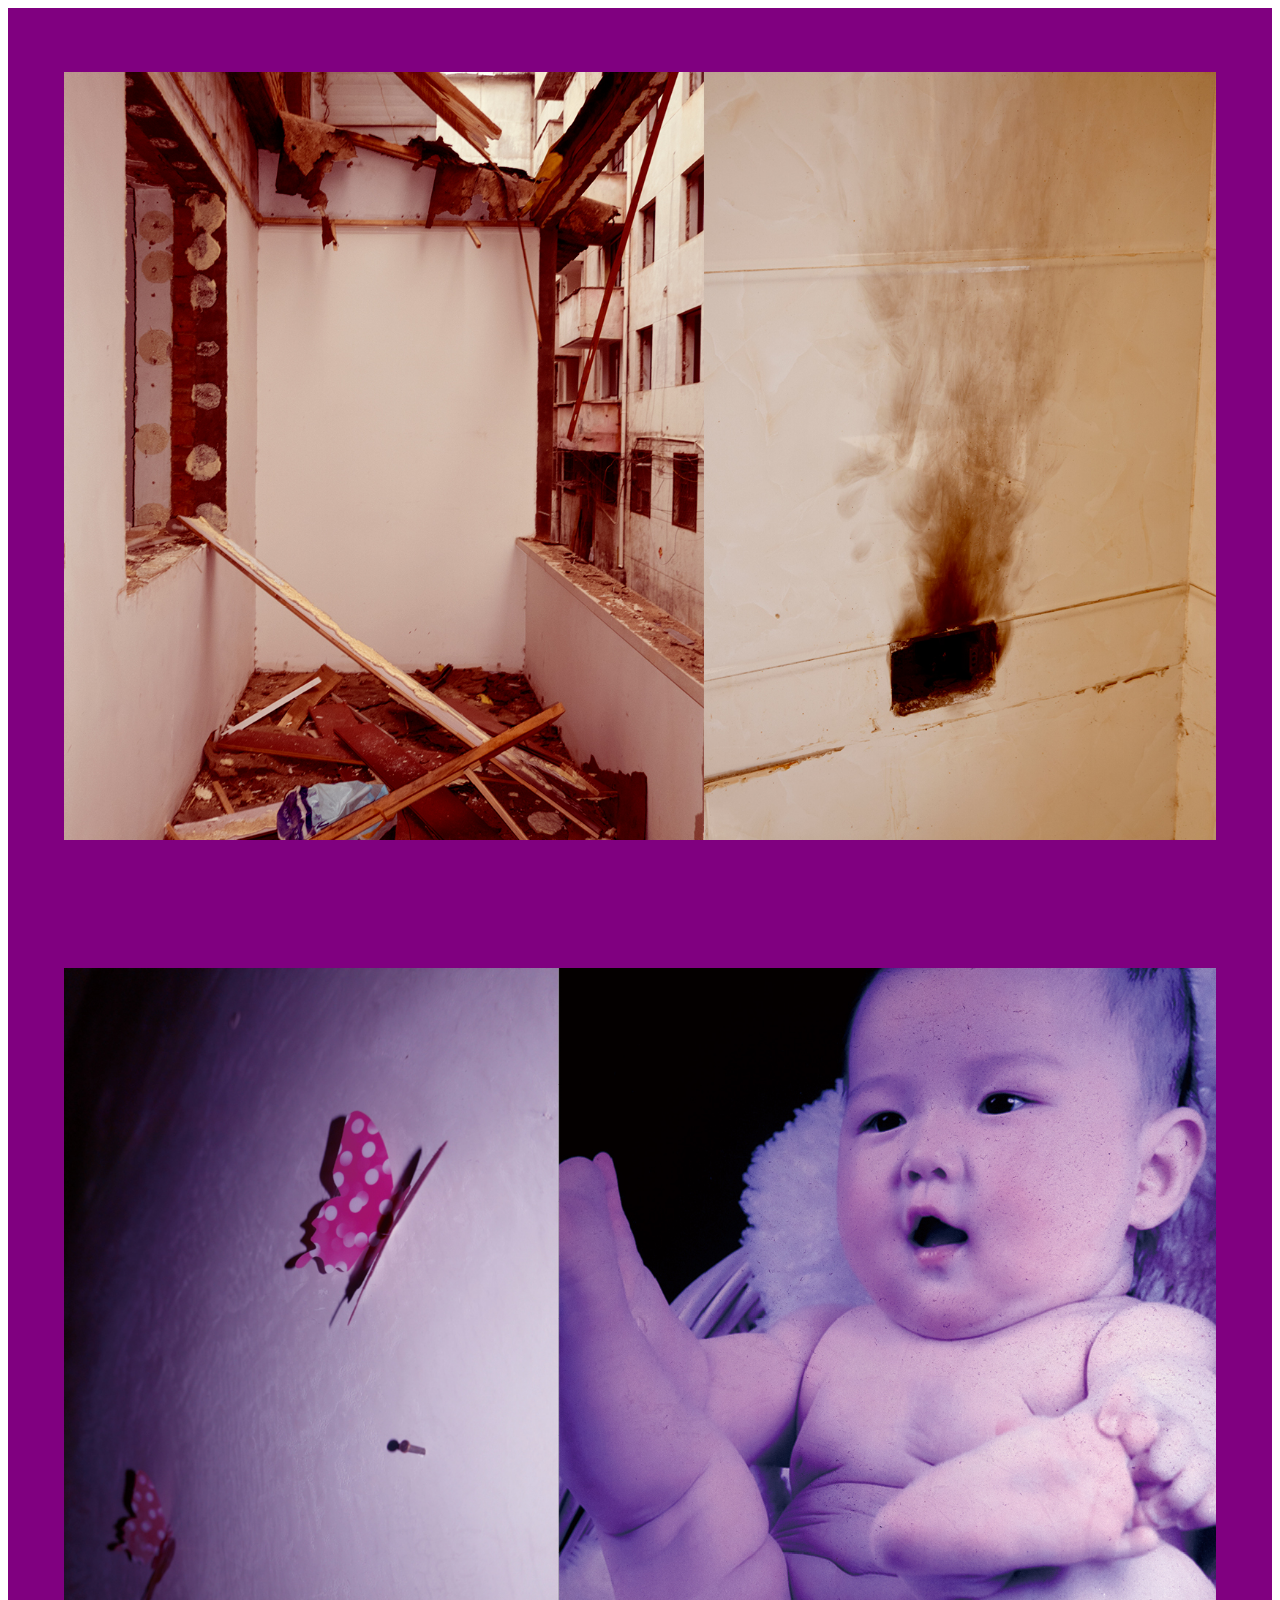
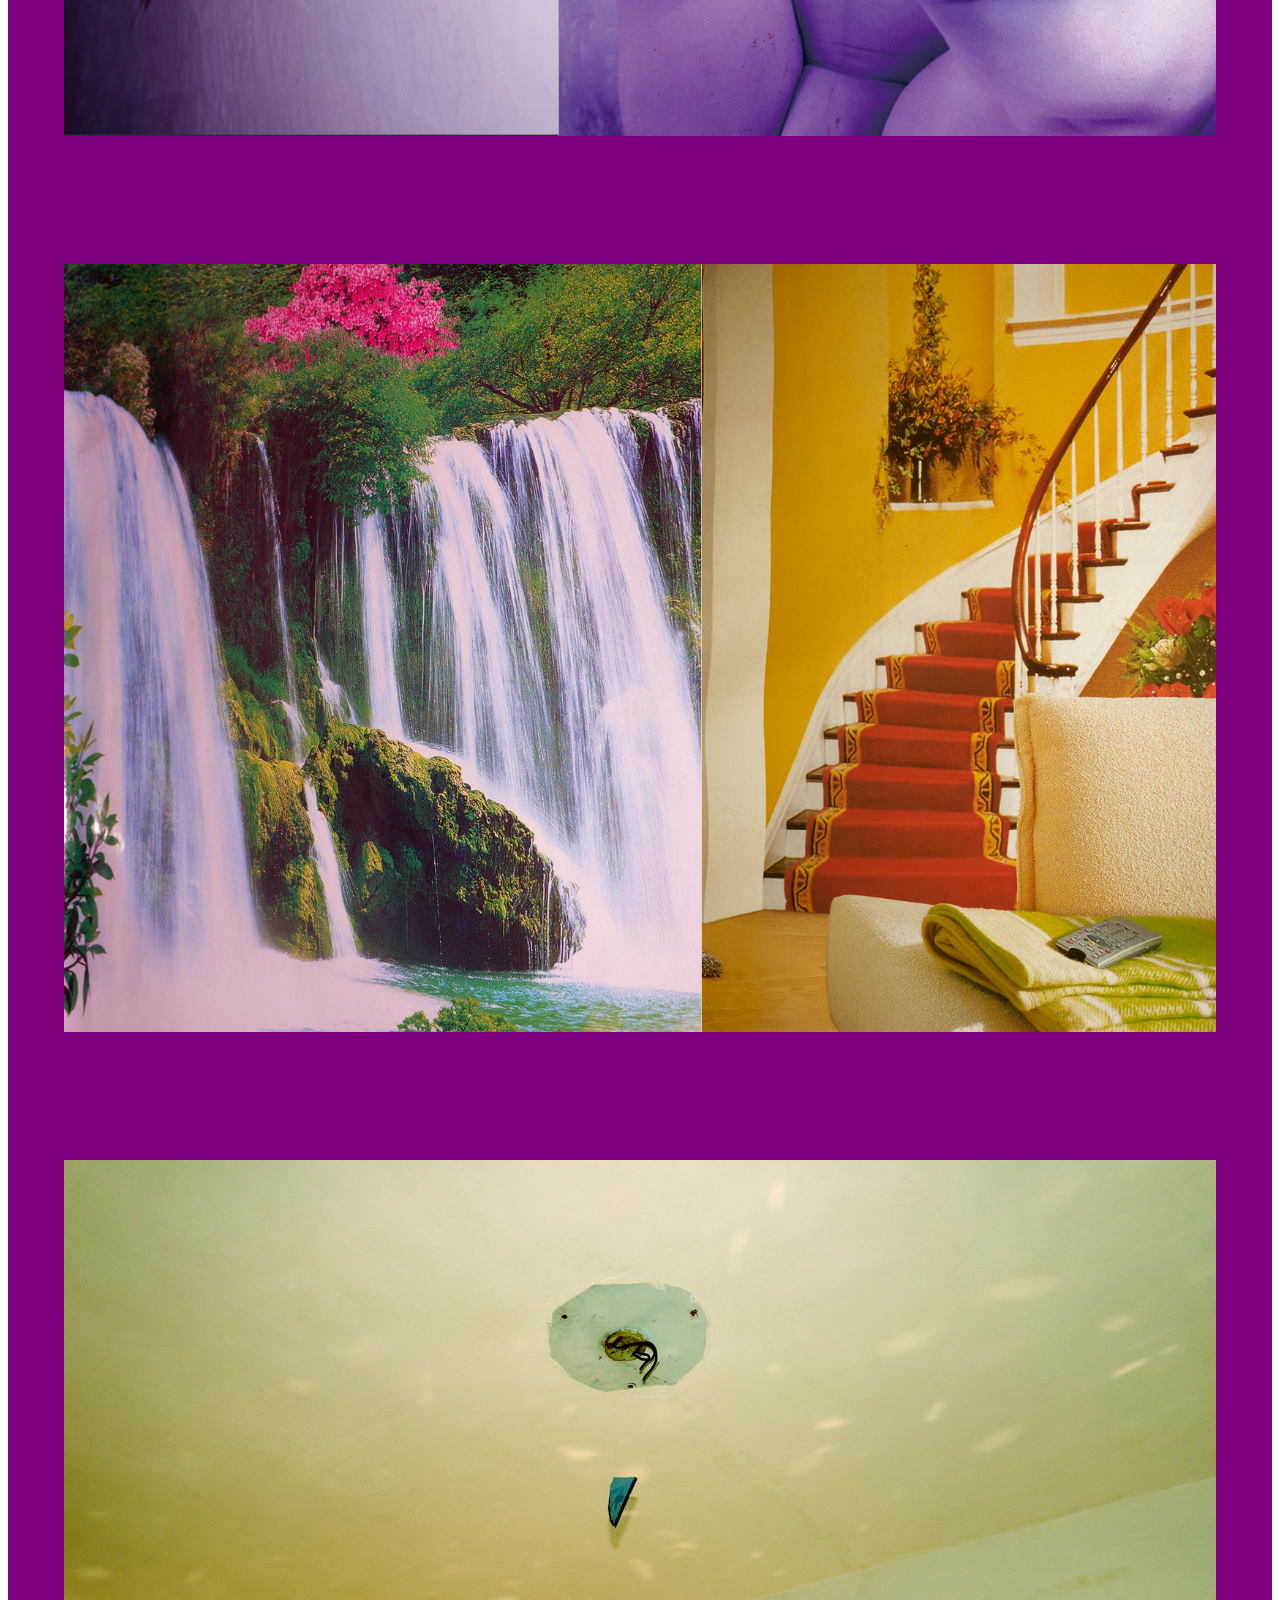
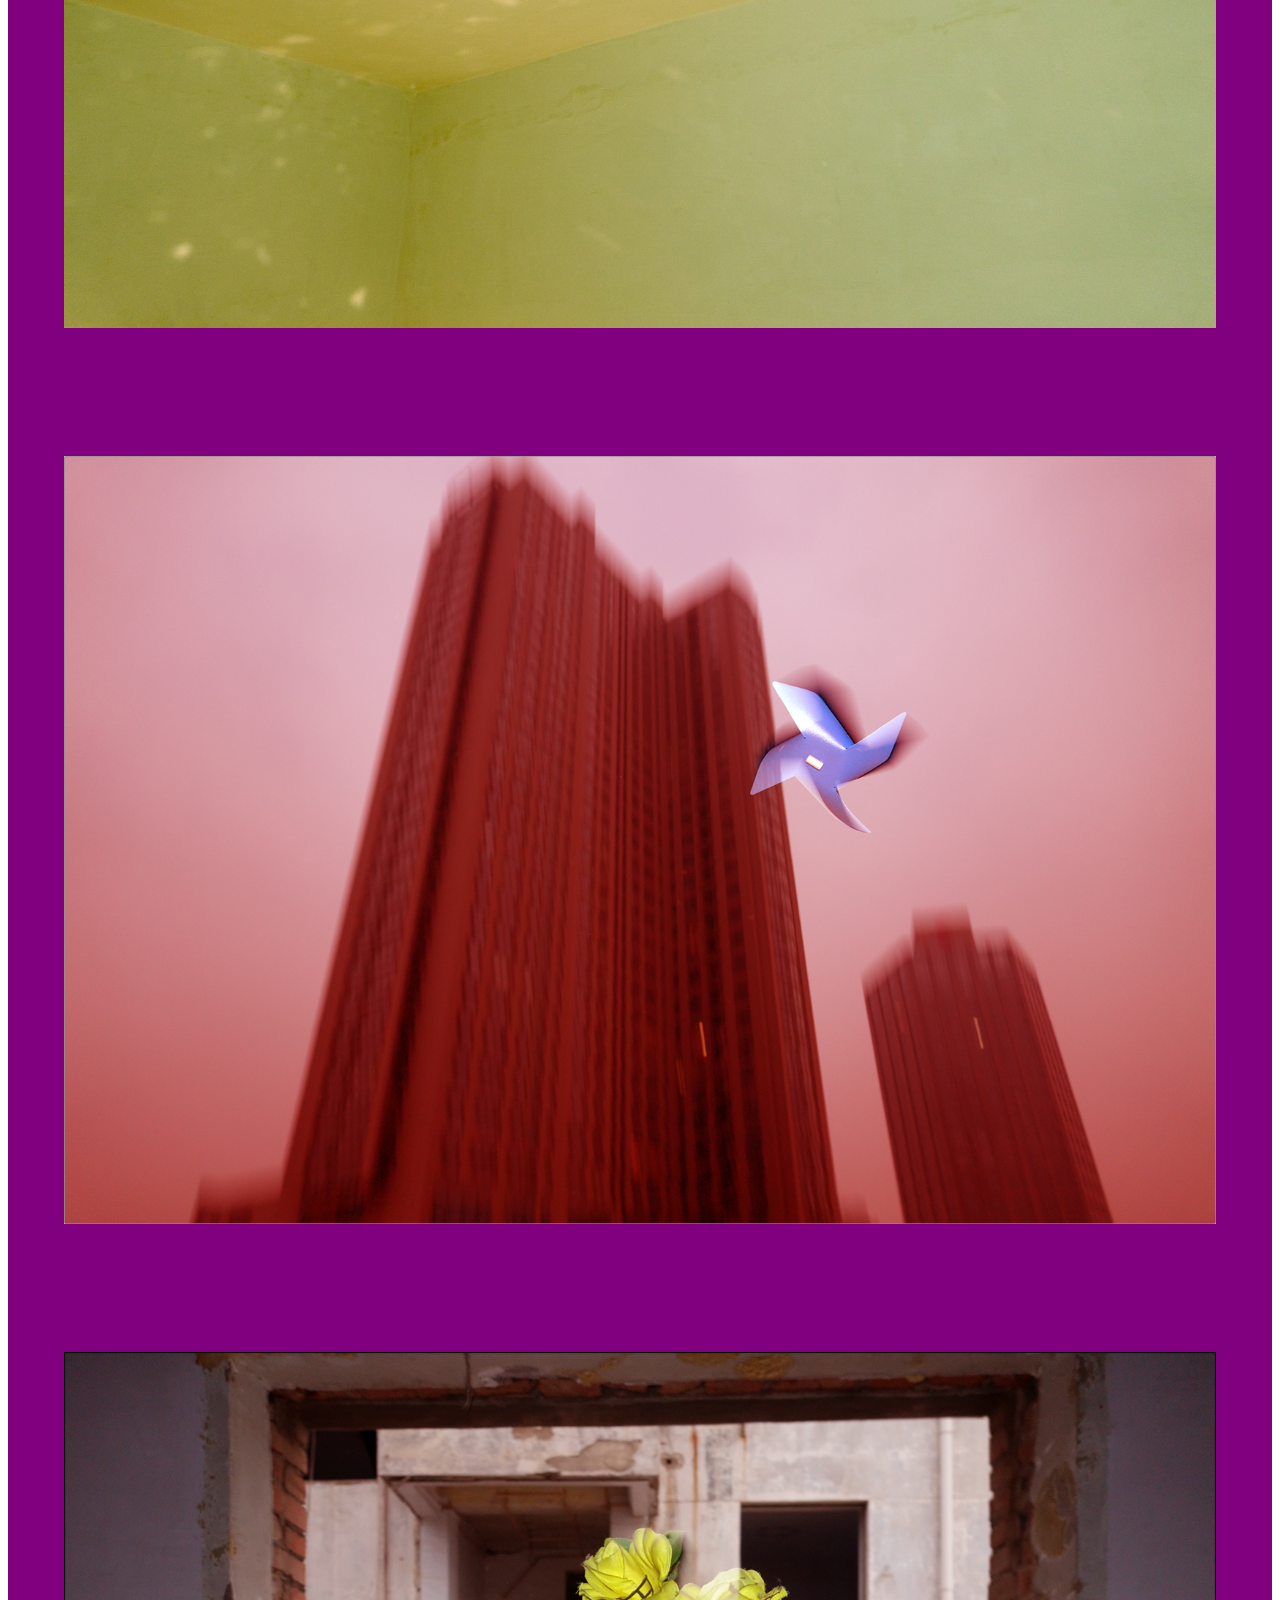
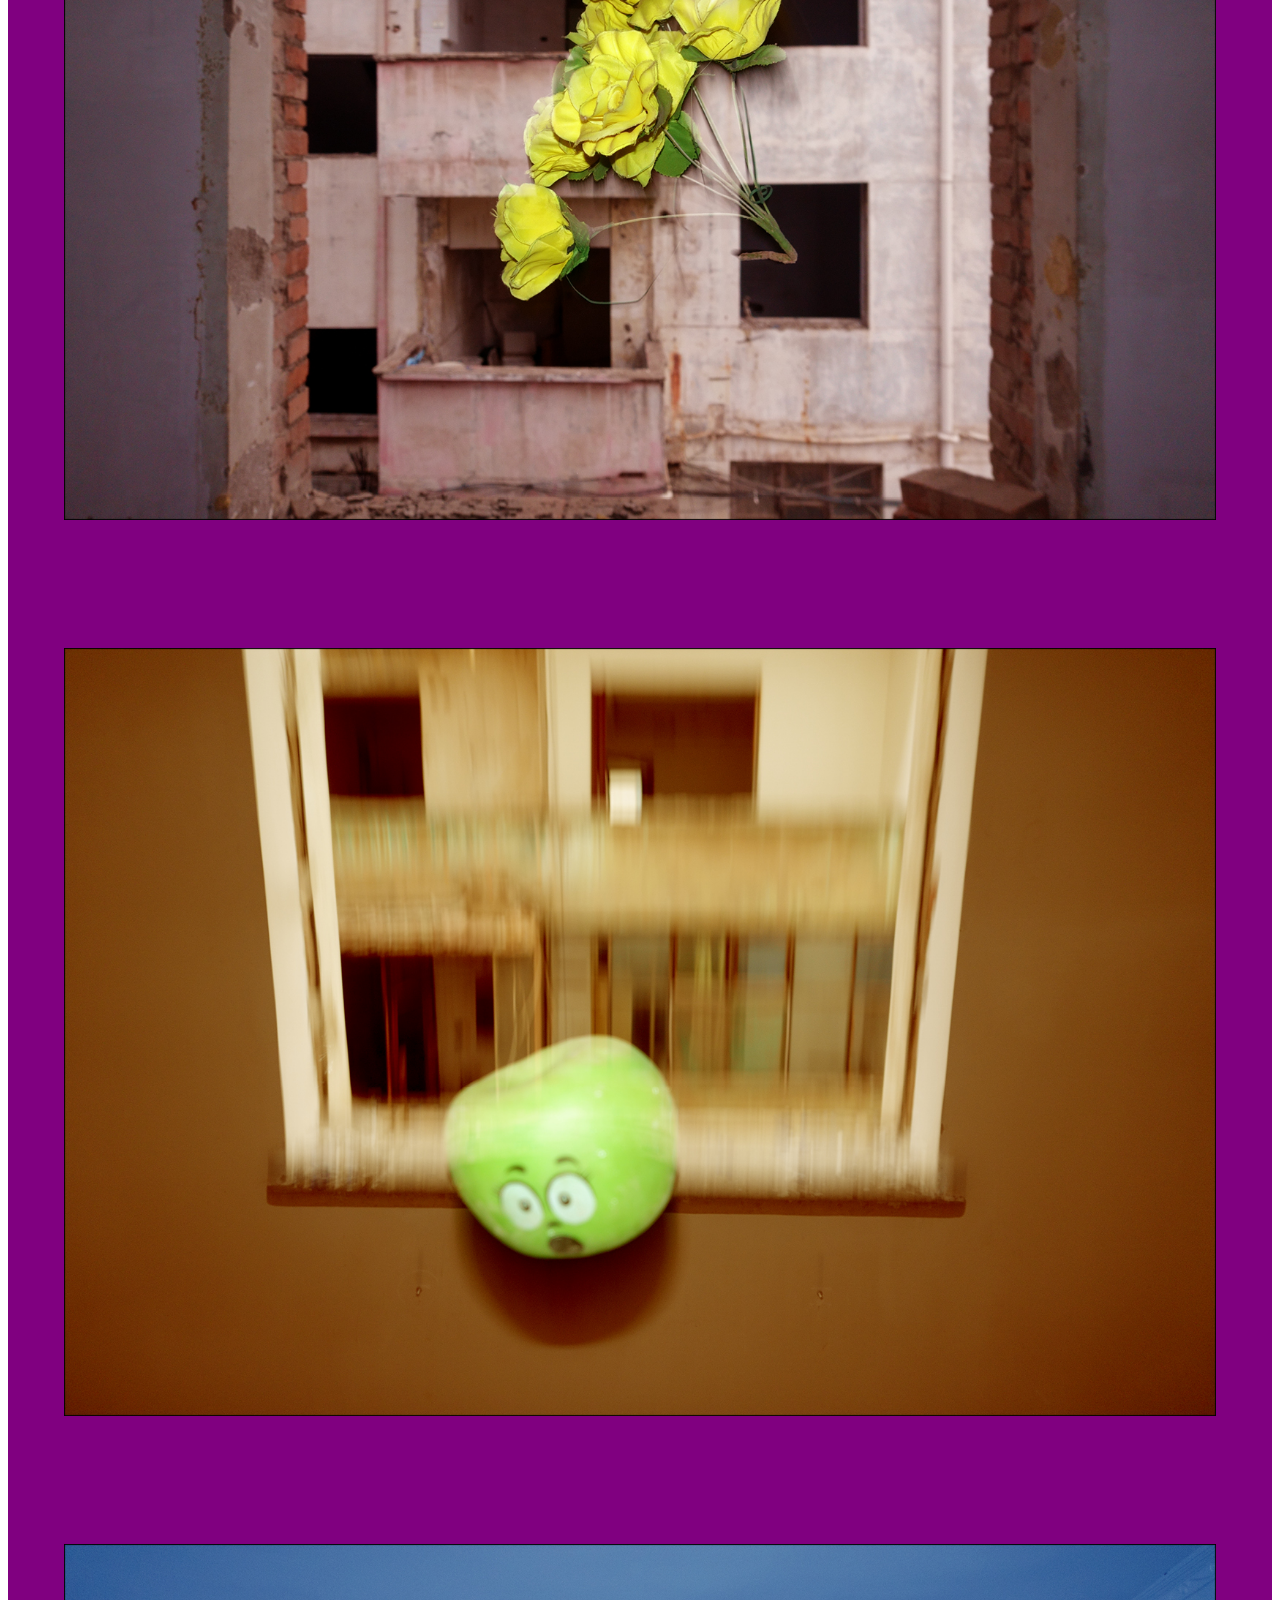
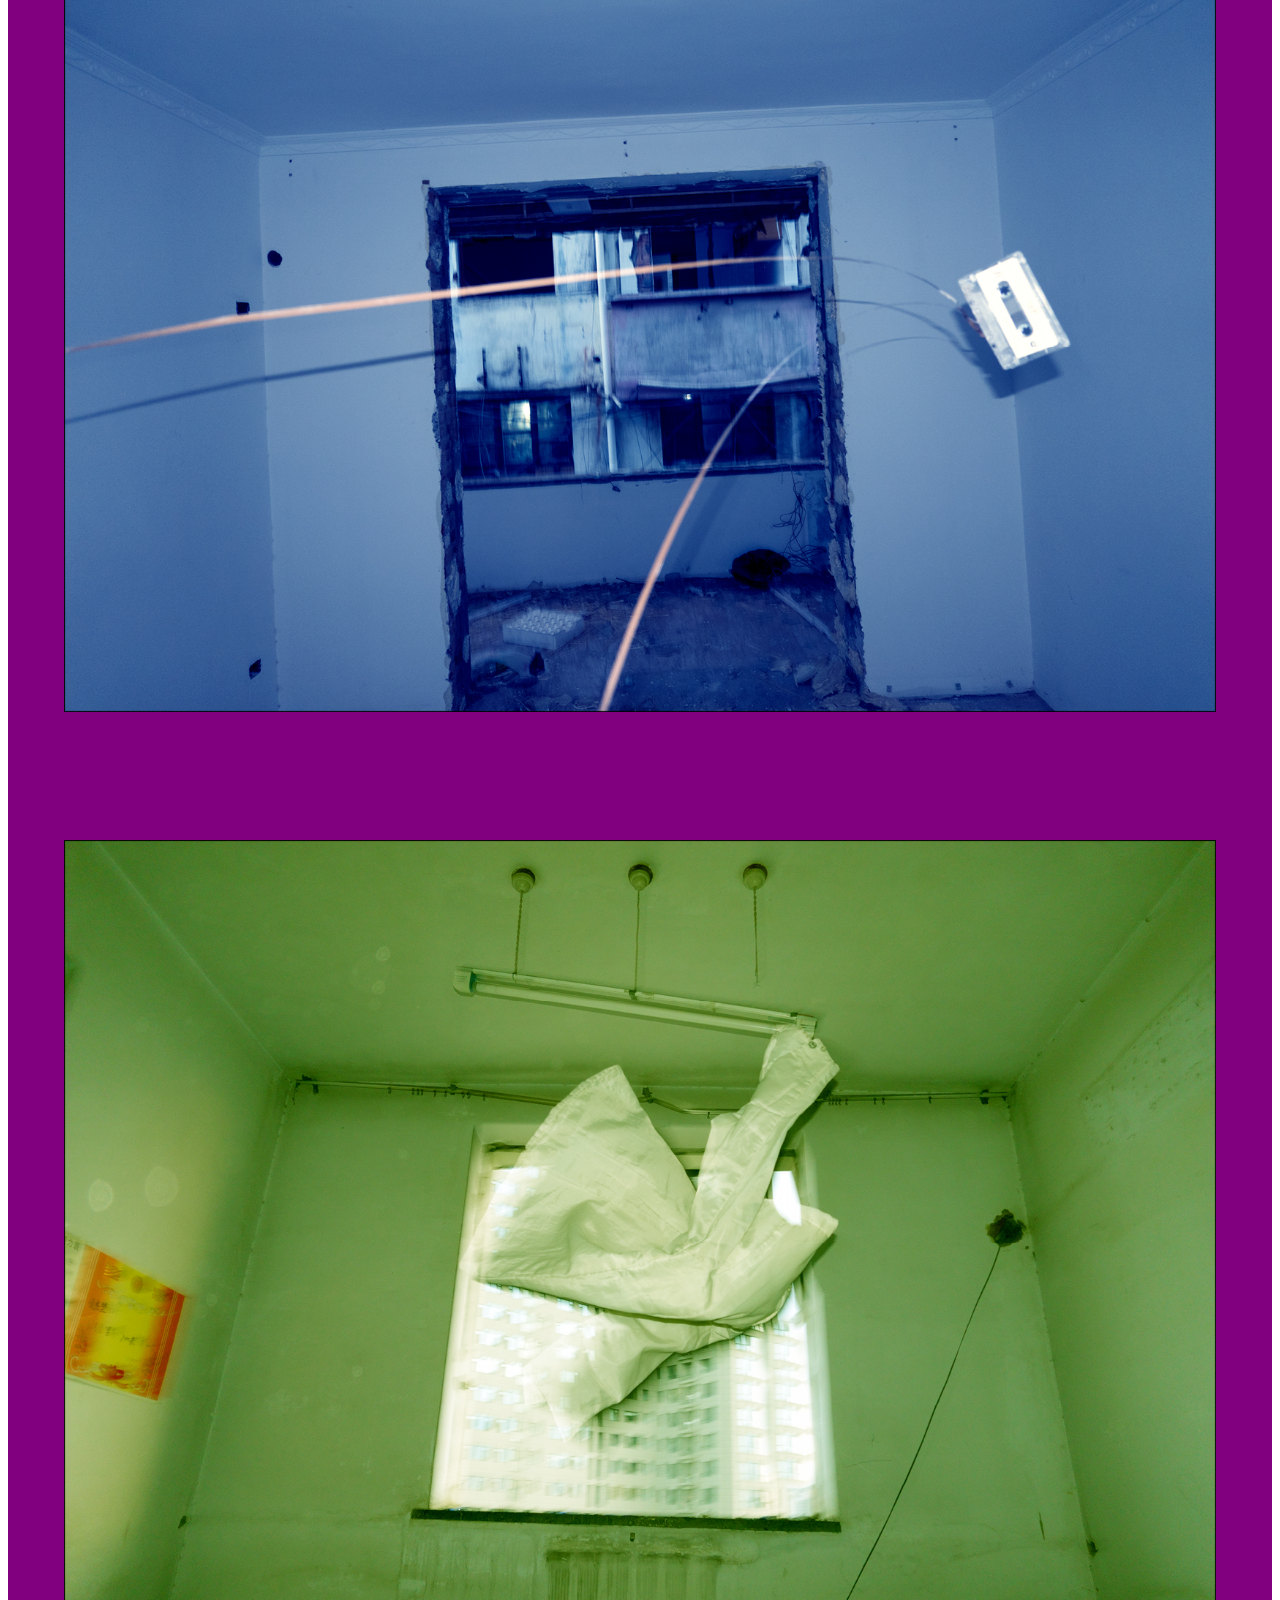
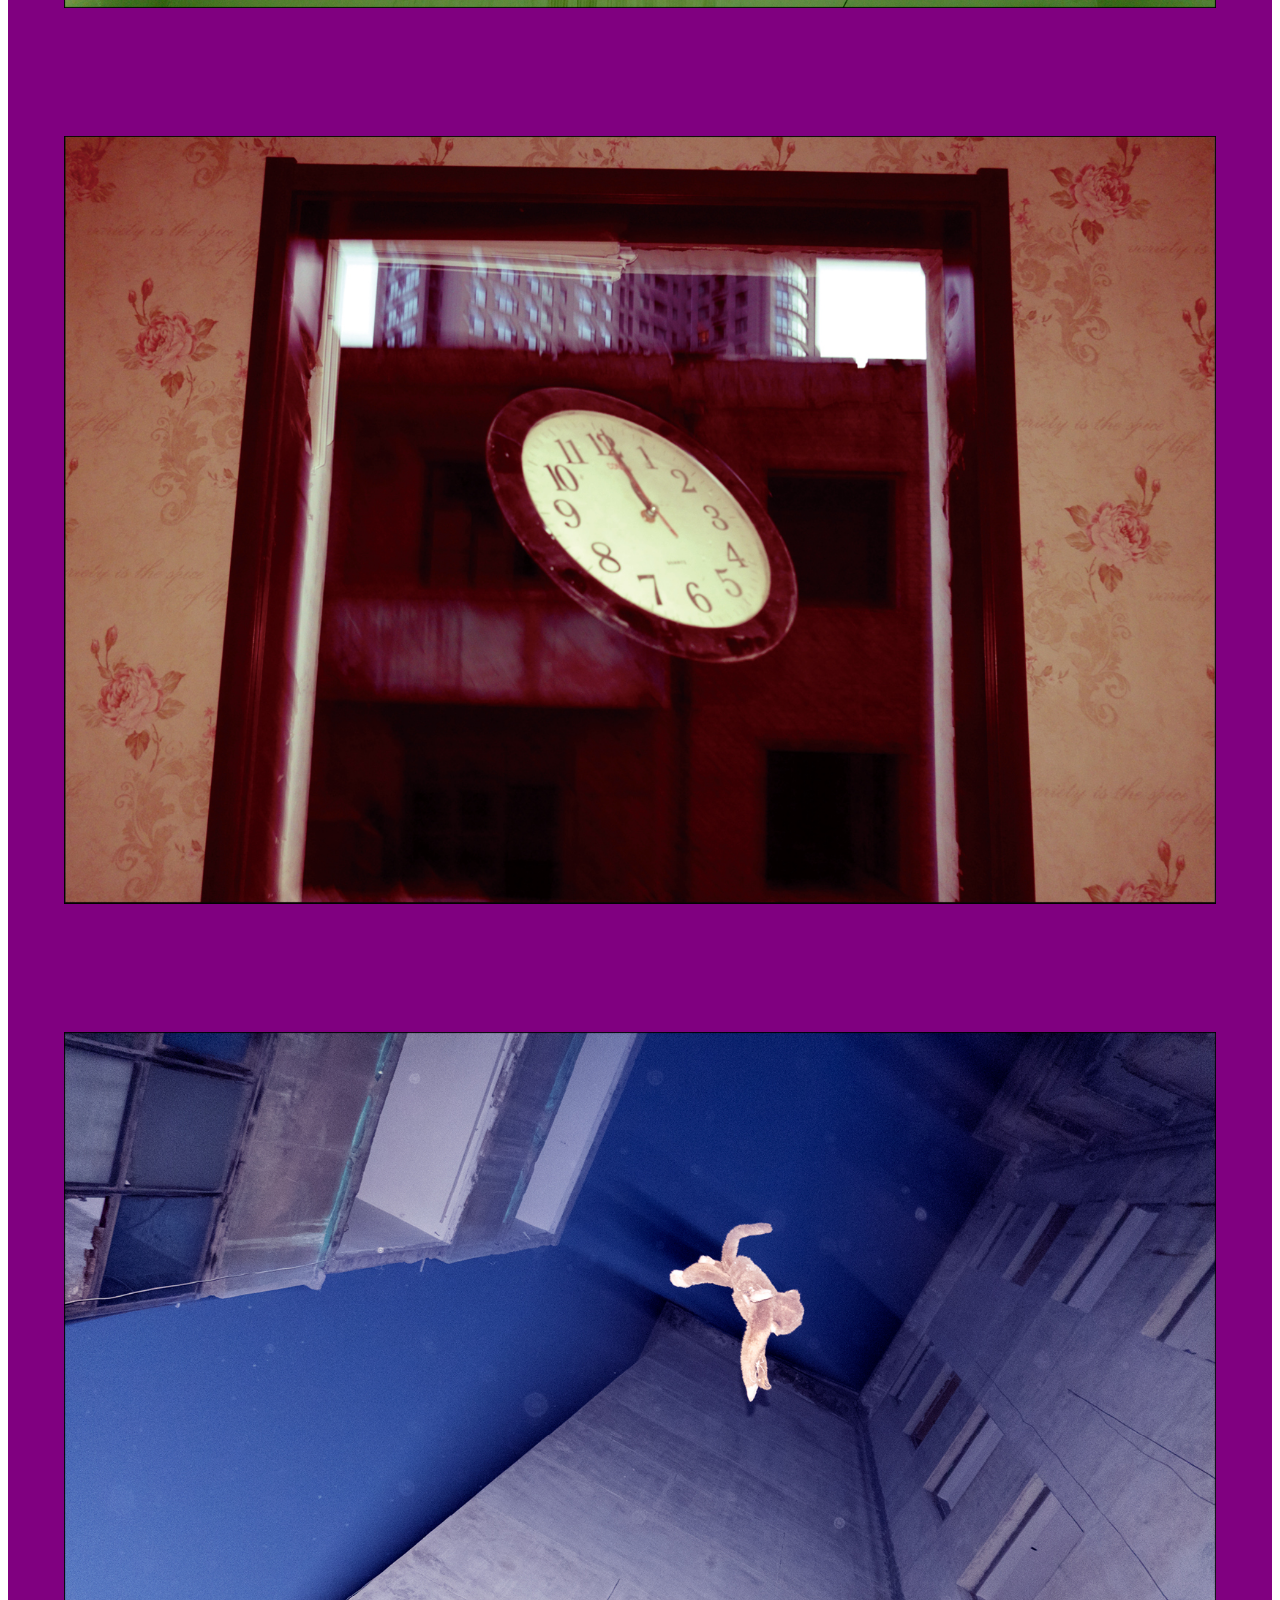
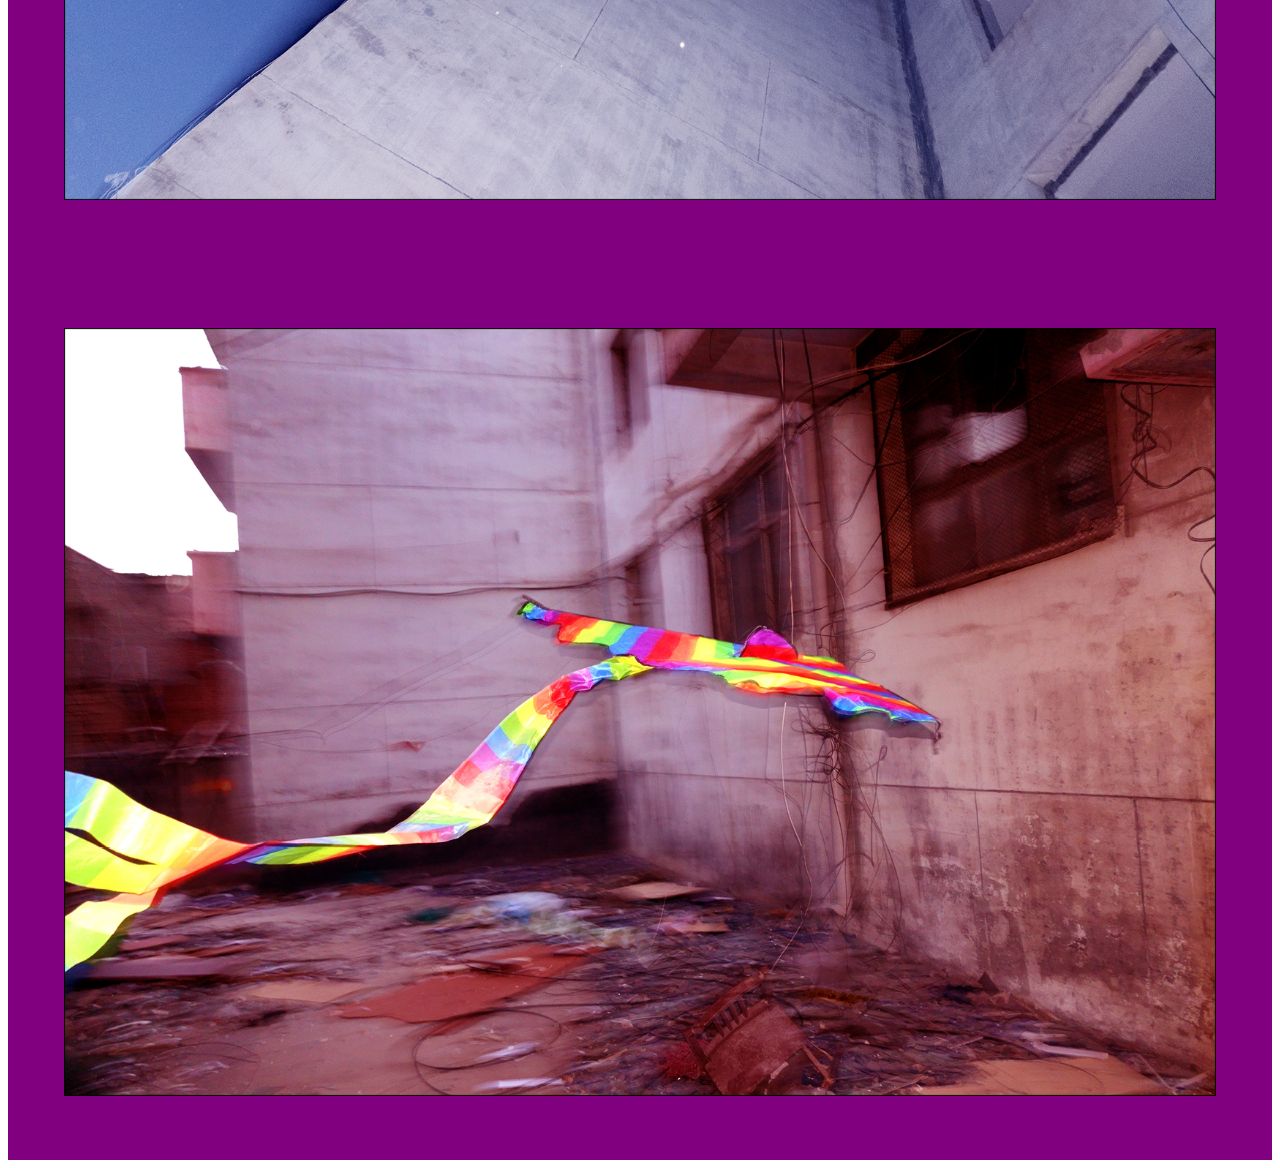
<file: assignments/imagegallery/gallety.html>
<html lang="en">
<head>
    <meta charset="UTF-8">
    <meta http-equiv="X-UA-Compatible" content="IE=edge">
    <meta name="viewport" content="width=device-width, initial-scale=1.0">
    <title>gallery</title>
    <link rel="stylesheet" href="gallery.css">
</head>
<body>

    <div class="imagecontainer">
        <img class="item"src="image/layout 7.jpg" alt="1">
        <img class="item"src="image/layout 8.jpg" alt="2">
        <img class="item"src="image/layout 9.jpg" alt="3">
        <img class="item"src="image/layout 4.jpg" alt="4">
        <img class="item"src="image/layout 10.jpg" alt="5">
        <img class="item"src="image/layout 12.jpg" alt="6">

        
        
        
        <img class="item"src="image/layout 13.jpg" alt="7">
        <img class="item" src="image/layout 16.jpg" alt="8">
        <img class="item"src="image/layout 26.jpg" alt="9">
        <img class="item"src="image/layout 27.jpg" alt="10">
        <img class="item"src="image/layout 28.jpg" alt="11">
        <img class="item"src="image/layout 31.jpg" alt="12">
         
         
         </div>
    
    
</body>
</html>
</file>
<file: assignments/imagegallery/gallery.css>
.imagecontainer{
    background:purple;
  
    display:flex;
    flex-direction: column;
    align-items:center;
    justify-content: space-evenly;
   
  }
  
  
  .item{
    background:green;
    margin: 4rem;
    width: 90vw;
   
  }
</file>
